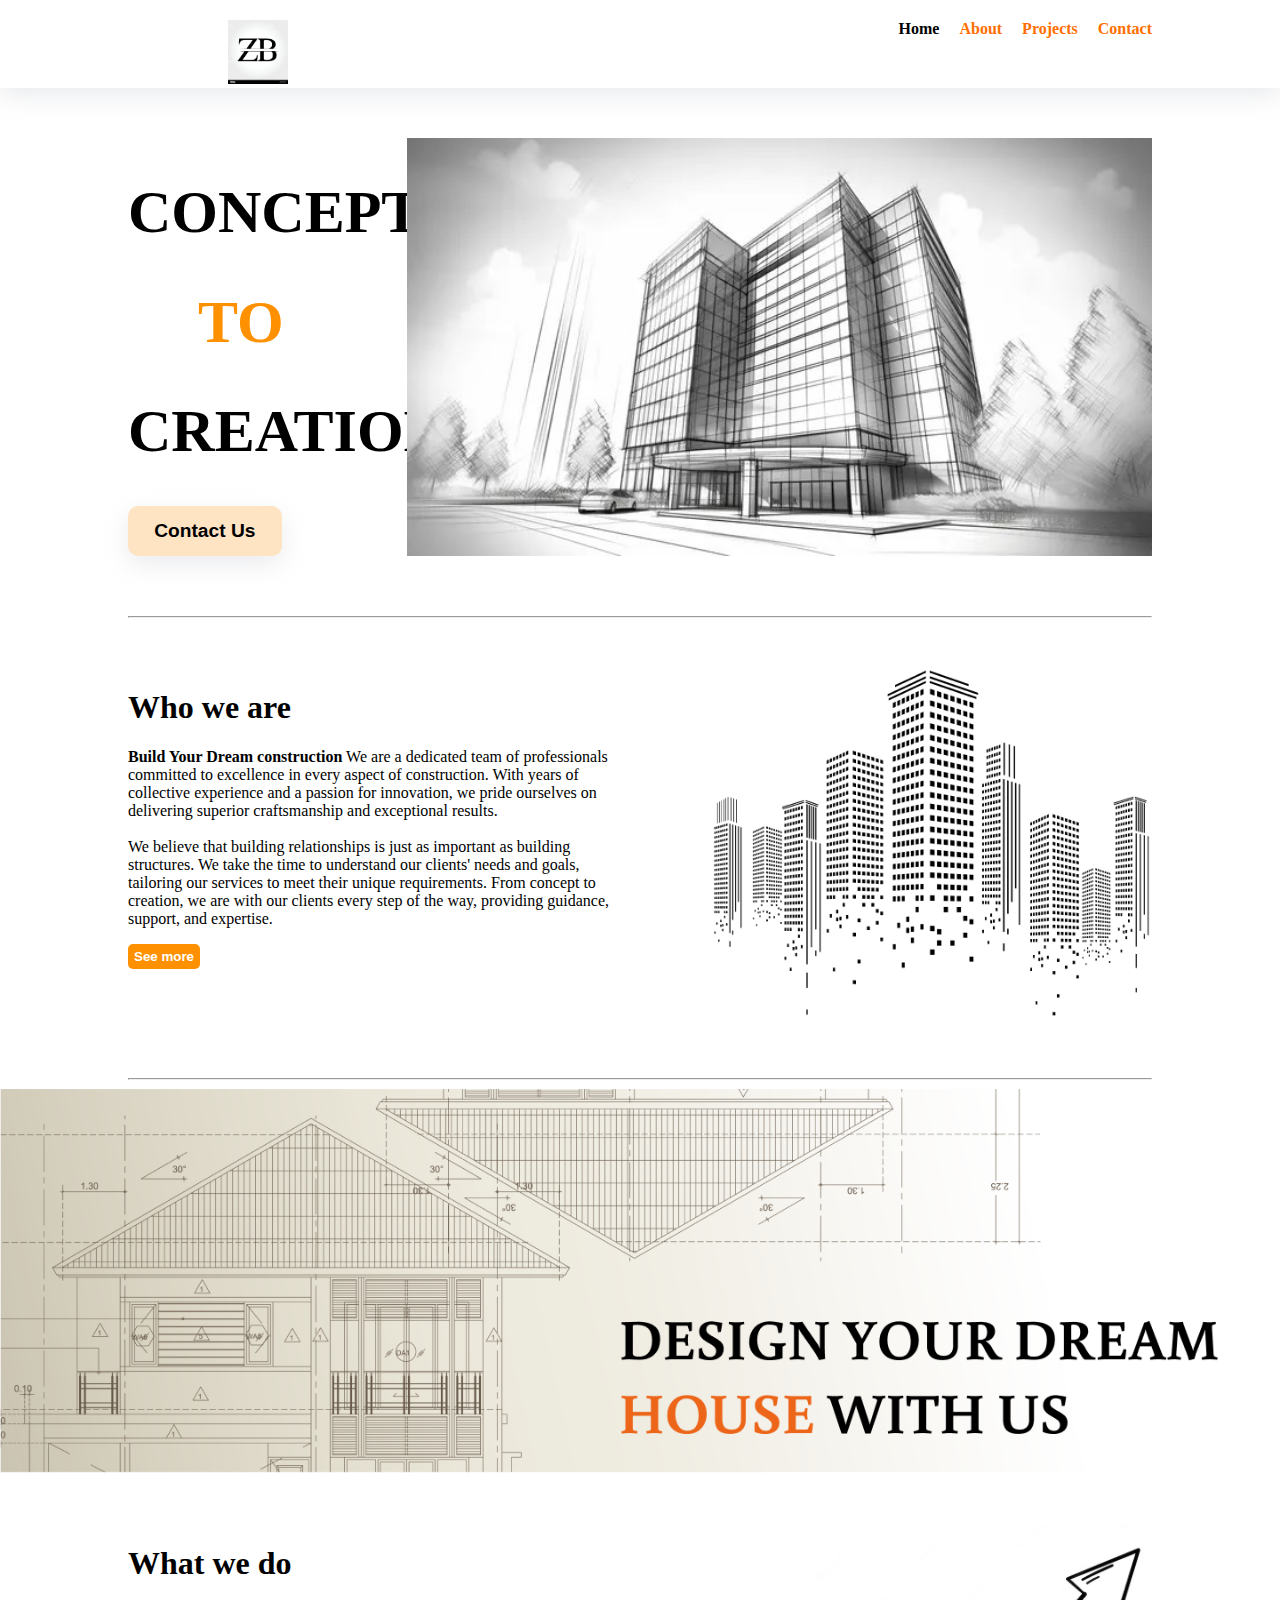
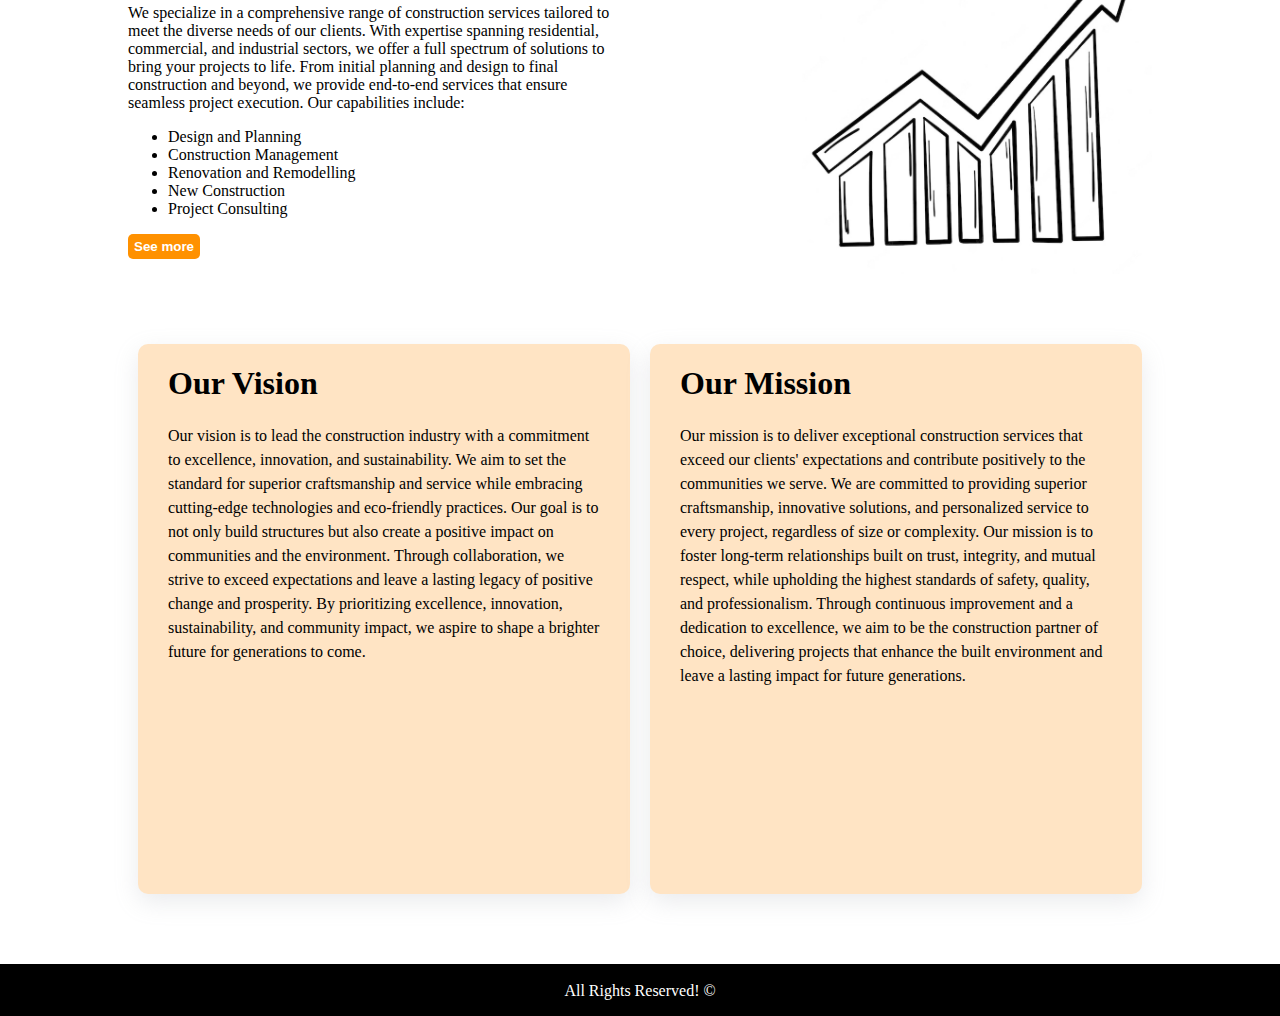
<file: index.html>
<!DOCTYPE html>
<html lang="en">
<meta charset="UTF-8">
<meta http-equiv="X-UA-Compatible" content="IE=edge">
<meta name="viewport" content="width=device-width, initial-scale=1.0">
<link rel="stylesheet" type="text/css" href="./css/indexStyles.css">
<link rel="stylesheet" type="text/css" href="./css/common.css">
<title>Home Page</title>
</head>

<body>

    <div class="navbar">
       <div class="container">
        <a class="navLogo" href="index.html">
            <img width="60px" alt="Logo image" src="./images/logo.png"/> 
        </a>

        <ul class="navbarItems">
            <li class="navItem"><a class="navLink active" href="./index.html">Home</a></li>
            <li class="navItem"><a class="navLink" href="./about.html">About</a></li>
            <li class="navItem"><a class="navLink" href="./projects.html">Projects</a></li>
            <li class="navItem"><a class="navLink" href="./contact.html">Contact</a></li>
            <link href="http://fonts.cdnfonts.com/css/poppins" rel="stylesheet">
        </ul>
       </div>
    </div>
    
    <div class="container">
        <div class="row landingRow">
         
             <div class="mainHeading">
                <h1 class="mainHeadingText">
                    CONCEPT 
                </h1>
                <h1 class="mainHeadingTextVarient">
                    TO
                </h1>
                <h1 class="mainHeadingText">
                    CREATION
                </h1>
                <button class="contactUsBtn" onclick="document.location='contact.html'">Contact Us</button>
            
        </div>
           <div class="landingImage">
                <img src="./images/b6.jpg"
                <!-- landing image -->
            </div>
        </div>
        <hr/>

        <div class="row secondBlockRow">
            <div class="secondHeadingLanding">
                <h1>Who we are</h1>
                <p><b>
                    Build Your Dream construction</b> We are a dedicated team of professionals committed to excellence in every aspect of construction. With years of collective experience and a passion for innovation, we pride ourselves on delivering superior craftsmanship and exceptional results.
                    <br/>
                    <br/>
                    We believe that building relationships is just as important as building structures. We take the time to understand our clients' needs and goals, tailoring our services to meet their unique requirements. From concept to creation, we are with our clients every step of the way, providing guidance, support, and expertise.
                </p>
                <button class="seeMoreBtn" onclick="document.location='about.html'">See more</button>

            </div>
            <div class="secondBlockImage">
                <img height="350vw" alt="Construction building" src="./images/buildingsclipart.png"/>
            </div>
        </div>

        <hr/>
    </div>

    <div class="thiredBlock" >
        <img width="100%" src="./images/parallax.png" alt="banner">
    </div>

    <div class="container">
        <div class="row secondBlockRow">
            <div class="secondHeadingLanding">
                <h1>What we do</h1>
                <p>
                    We specialize in a comprehensive range of construction services tailored to meet the diverse needs of our clients. With expertise spanning residential, commercial, and industrial sectors, we offer a full spectrum of solutions to bring your projects to life.

                    From initial planning and design to final construction and beyond, we provide end-to-end services that ensure seamless project execution. Our capabilities include:
                    <br/>
                    <ul>
                        <li>Design and Planning </li>
                        <li>Construction Management </li>
                        <li>Renovation and Remodelling </li>
                        <li>New Construction </li>
                        <li>Project Consulting </li>
                    </ul>
                  
                <button class="seeMoreBtn"onclick="document.location='about.html'">See more</button>
            </div>
            <div class="secondBlockImage">
                <img height="350vw" alt="Construction building" src="./images/whatWeDo.jpg"/>
            </div>
        </div>

        <div class="row">
            <div class="visMisBlock">
                <h1 class="vision">Our Vision</h1>
                <p class="visMisPara">Our vision is to lead the construction industry with a commitment to excellence, innovation, and sustainability. We aim to set the standard for superior craftsmanship and service while embracing cutting-edge technologies and eco-friendly practices. Our goal is to not only build structures but also create a positive impact on communities and the environment. Through collaboration, we strive to exceed expectations and leave a lasting legacy of positive change and prosperity. By prioritizing excellence, innovation, sustainability, and community impact, we aspire to shape a brighter future for generations to come.</p>
            </div>
            <div class="visMisBlock">
                <h1 class="mission">Our Mission</h1>
                <p class="visMisPara">Our mission is to deliver exceptional construction services that exceed our clients' expectations and contribute positively to the communities we serve. We are committed to providing superior craftsmanship, innovative solutions, and personalized service to every project, regardless of size or complexity. Our mission is to foster long-term relationships built on trust, integrity, and mutual respect, while upholding the highest standards of safety, quality, and professionalism. Through continuous improvement and a dedication to excellence, we aim to be the construction partner of choice, delivering projects that enhance the built environment and leave a lasting impact for future generations.</p>
            </div>
        </div>
    </div>

    <div class="footer">
        <p class="ccPara">
            All Rights Reserved! © 
        </p>
    </div>
</body>

</html>
</file>
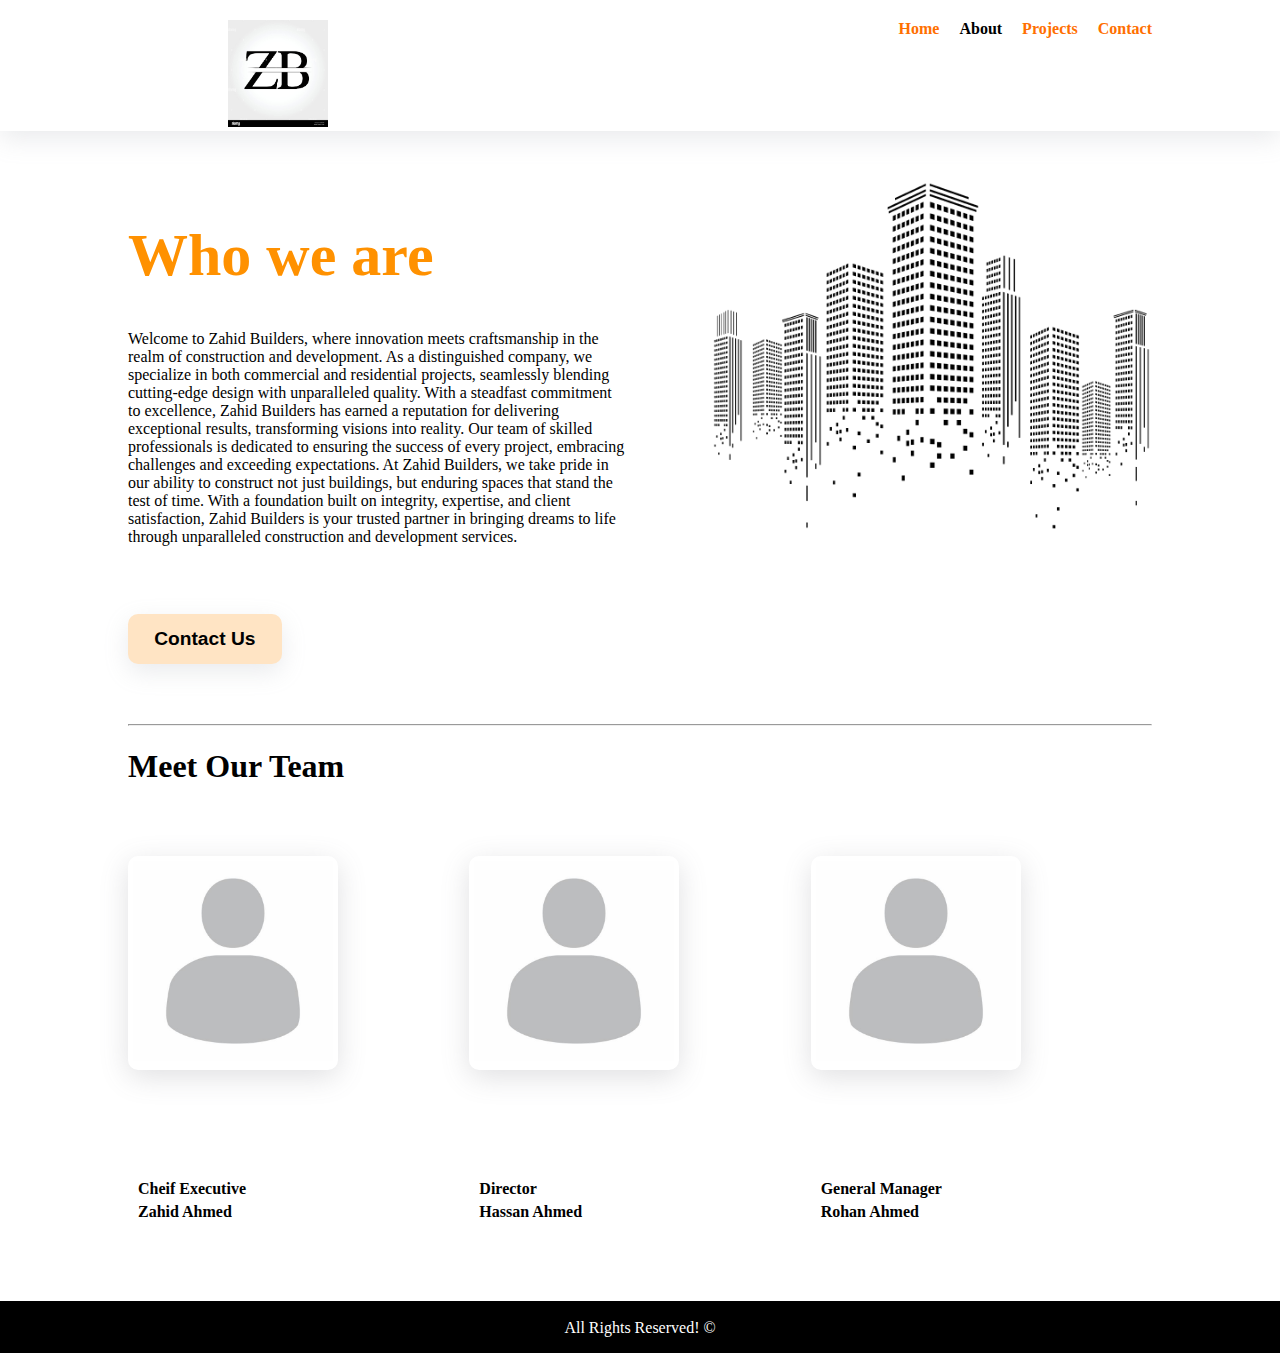
<file: about.html>
<!DOCTYPE html>
<html lang="en">
<head>
    <meta charset="UTF-8">
    <meta http-equiv="X-UA-Compatible" content="IE=edge">
    <meta name="viewport" content="width=device-width, initial-scale=1.0">
    <link rel="stylesheet" type="text/css" href="./css/common.css">
    <link rel="stylesheet" type="text/css" href="./css/about.css">
    <link href="http://fonts.cdnfonts.com/css/poppins" rel="stylesheet">
                
    <title>About Us</title>
</head>
<body>
    <div class="navbar">
        <div class="container">
         <a class="navLogo" href="index.html">
             <img width="100px" alt="Logo image" src="./images/logo.png"/> 
         </a>
 
         <ul class="navbarItems">
             <li class="navItem"><a class="navLink" href="./index.html">Home</a></li>
             <li class="navItem"><a class="navLink active" href="./about.html">About</a></li>
             <li class="navItem"><a class="navLink" href="./projects.html">Projects</a></li>
             <li class="navItem"><a class="navLink" href="./contact.html">Contact</a></li>
         </ul>
        </div>
     </div>


<div class="container">
        <div class="row">
            <div class="aboutHeadingLanding">
                <h1 class="abotLandingHeading">Who we are</h1>
                <p class="abotLandingPara">
                    Welcome to Zahid Builders, where innovation meets craftsmanship in the realm of construction and development. As a distinguished company, we specialize in both commercial and residential projects, seamlessly blending cutting-edge design with unparalleled quality. With a steadfast commitment to excellence, Zahid Builders has earned a reputation for delivering exceptional results, transforming visions into reality. Our team of skilled professionals is dedicated to ensuring the success of every project, embracing challenges and exceeding expectations. At Zahid Builders, we take pride in our ability to construct not just buildings, but enduring spaces that stand the test of time. With a foundation built on integrity, expertise, and client satisfaction, Zahid Builders is your trusted partner in bringing dreams to life through unparalleled construction and development services.
                    <br/>
                    <br/>
                   
                </p>
                <button class="contactUsBtn" onclick="document.location='contact.html'">Contact Us</button>

            </div>
            <div class="aboutBlockImage">
                <img height="350vw" alt="Construction building" src="./images/buildingsclipart.png"/>
            </div>
        </div>

        <hr/>
        <h1>Meet Our Team</h1>
    <div class="grid">
        <div class="row">
            
                <div class="profileImg">
                    <img src="./images/profile.jpg" width="200px" alt="Team member image">
                </div>
               <!-- <div class="aboutMember">
                   <h3>Cheif Executive</h3>
                   <div class="za"><b> Zahid Ahmed</b></div>
                </div>-->
            
        </div>

        <div class="row">
            
                <div class="profileImg">
                    <img src="./images/profile.jpg" width="200px" alt="Team member image">
                </div>
                
            
        </div>

        <div class="row">
          
                <div class="profileImg">
                    <img src="./images/profile.jpg" width="200px" alt="Team member image">
                </div>
                
            
        </div>
     </div>




     <div class="grid">
        <div class="row">
                <div class="teamMember">
                    <div class="aboutMember">
                        <div class="ceo"><b>Cheif Executive</b></div>
                        <div class="za"><b> Zahid Ahmed</b></div>
                     </div>  
                </div>
       </div>
    
        <div class="row">
                <div class="teamMember">
                    <div class="aboutMember">
                        <div class="ceo"><b>Director</b></div>
                        <div class="za"><b> Hassan Ahmed</b></div>
                     </div>
                </div>   
        </div>
    
        <div class="row">
                <div class="teamMember">
                    <div class="aboutMember">
                        <div class="ceo"><b>General Manager</b></div>
                        <div class="za"><b> Rohan Ahmed</b></div>
                     </div>
                 </div> 
        </div>
    </div> 

</div>












     <div class="footer">
        <p class="ccPara">
            All Rights Reserved! © 
        </p>
    </div>
</body>
</html>
</file>
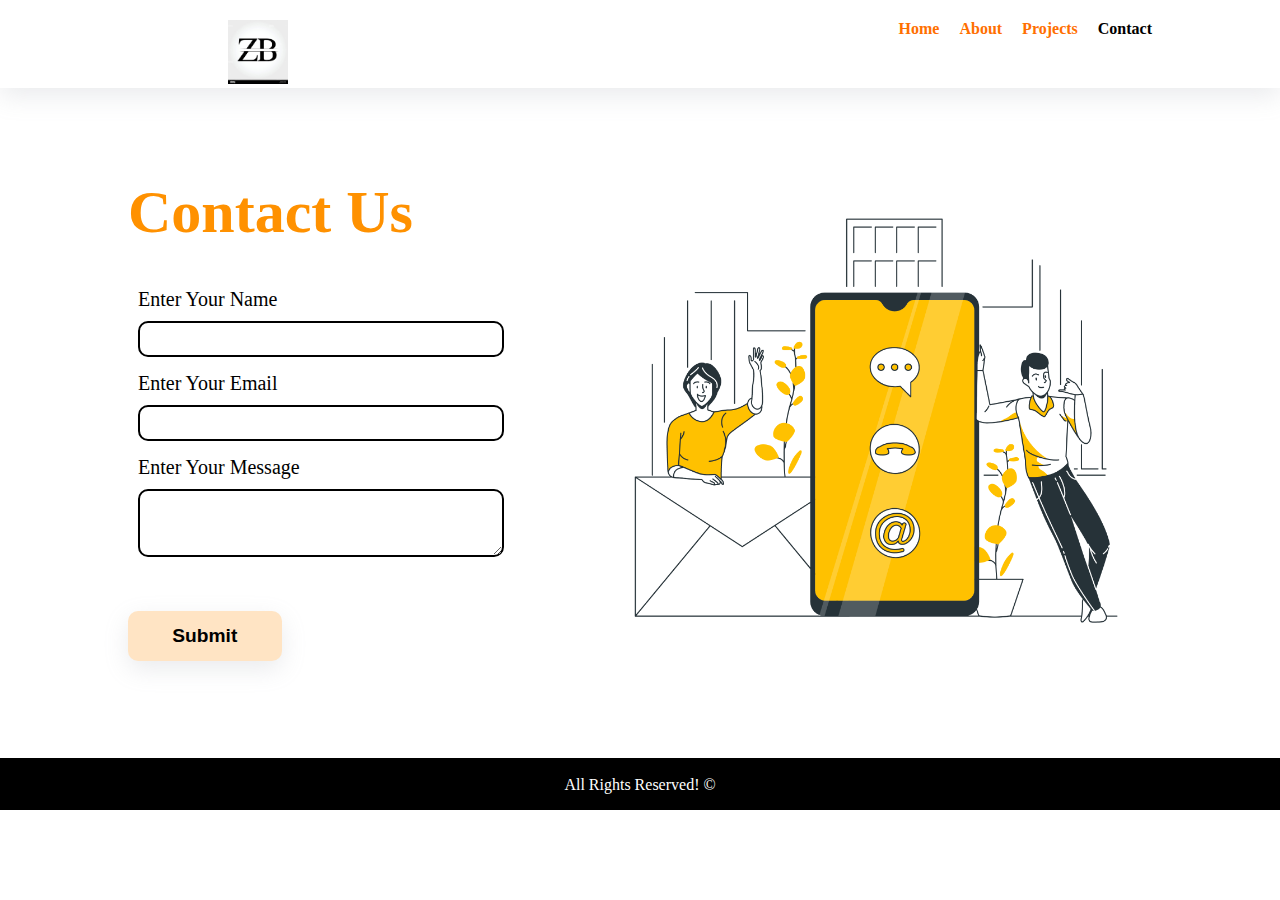
<file: contact.html>
<!DOCTYPE html>
<html lang="en">
<head>
    <meta charset="UTF-8">
    <meta http-equiv="X-UA-Compatible" content="IE=edge">
    <meta name="viewport" content="width=device-width, initial-scale=1.0">
    <link rel="stylesheet" type="text/css" href="./css/common.css">
    <link rel="stylesheet" type="text/css" href="./css/contact.css">
    <link href="http://fonts.cdnfonts.com/css/poppins" rel="stylesheet">
                
    <title>Contact Us</title>
</head>
<body>
    <div class="navbar">
        <div class="container">
         <a class="navLogo" href="index.html">
             <img width="60px" alt="Logo image" src="./images/logo.png"/> 
         </a>
 
         <ul class="navbarItems">
             <li class="navItem"><a class="navLink" href="./index.html">Home</a></li>
             <li class="navItem"><a class="navLink" href="./about.html">About</a></li>
             <li class="navItem"><a class="navLink" href="./projects.html">Projects</a></li>
             <li class="navItem"><a class="navLink active" href="./contact.html">Contact</a></li>
         </ul>
        </div>
     </div>


     <div class="container">
        <div class="row">
            <div class="contactHeadingLanding">
                <h1 class="contactLandingHeading">Contact Us</h1>
                <div class="contactFormBlock">
                    <form class="contactForm">
                        <label for="name" class="inputLable">Enter Your Name</label> <br/>
                        <input type="text" class="inputField"/><br/>

                        <label for="name" class="inputLable">Enter Your Email</label> <br/>
                        <input type="text" class="inputField"/><br/>

                        <label for="name" class="inputLable">Enter Your Message</label> <br/>
                        <textarea  class="inputFieldMsg">
                            
                        </textarea>
                    </form>
                 </div>
                <button class="contactUsBtn" onclick="document.location='contact.html'">Submit</button>

            </div>
            <div class="contactBlockImage">
                <img height="560vw" alt="Construction building" src="./images/ContactUs.png"/>
            </div>
        </div>
     </div>

     <div class="footer">
        <p class="ccPara">
            All Rights Reserved! © 
        </p>
    </div>
</body>
</html>
</file>
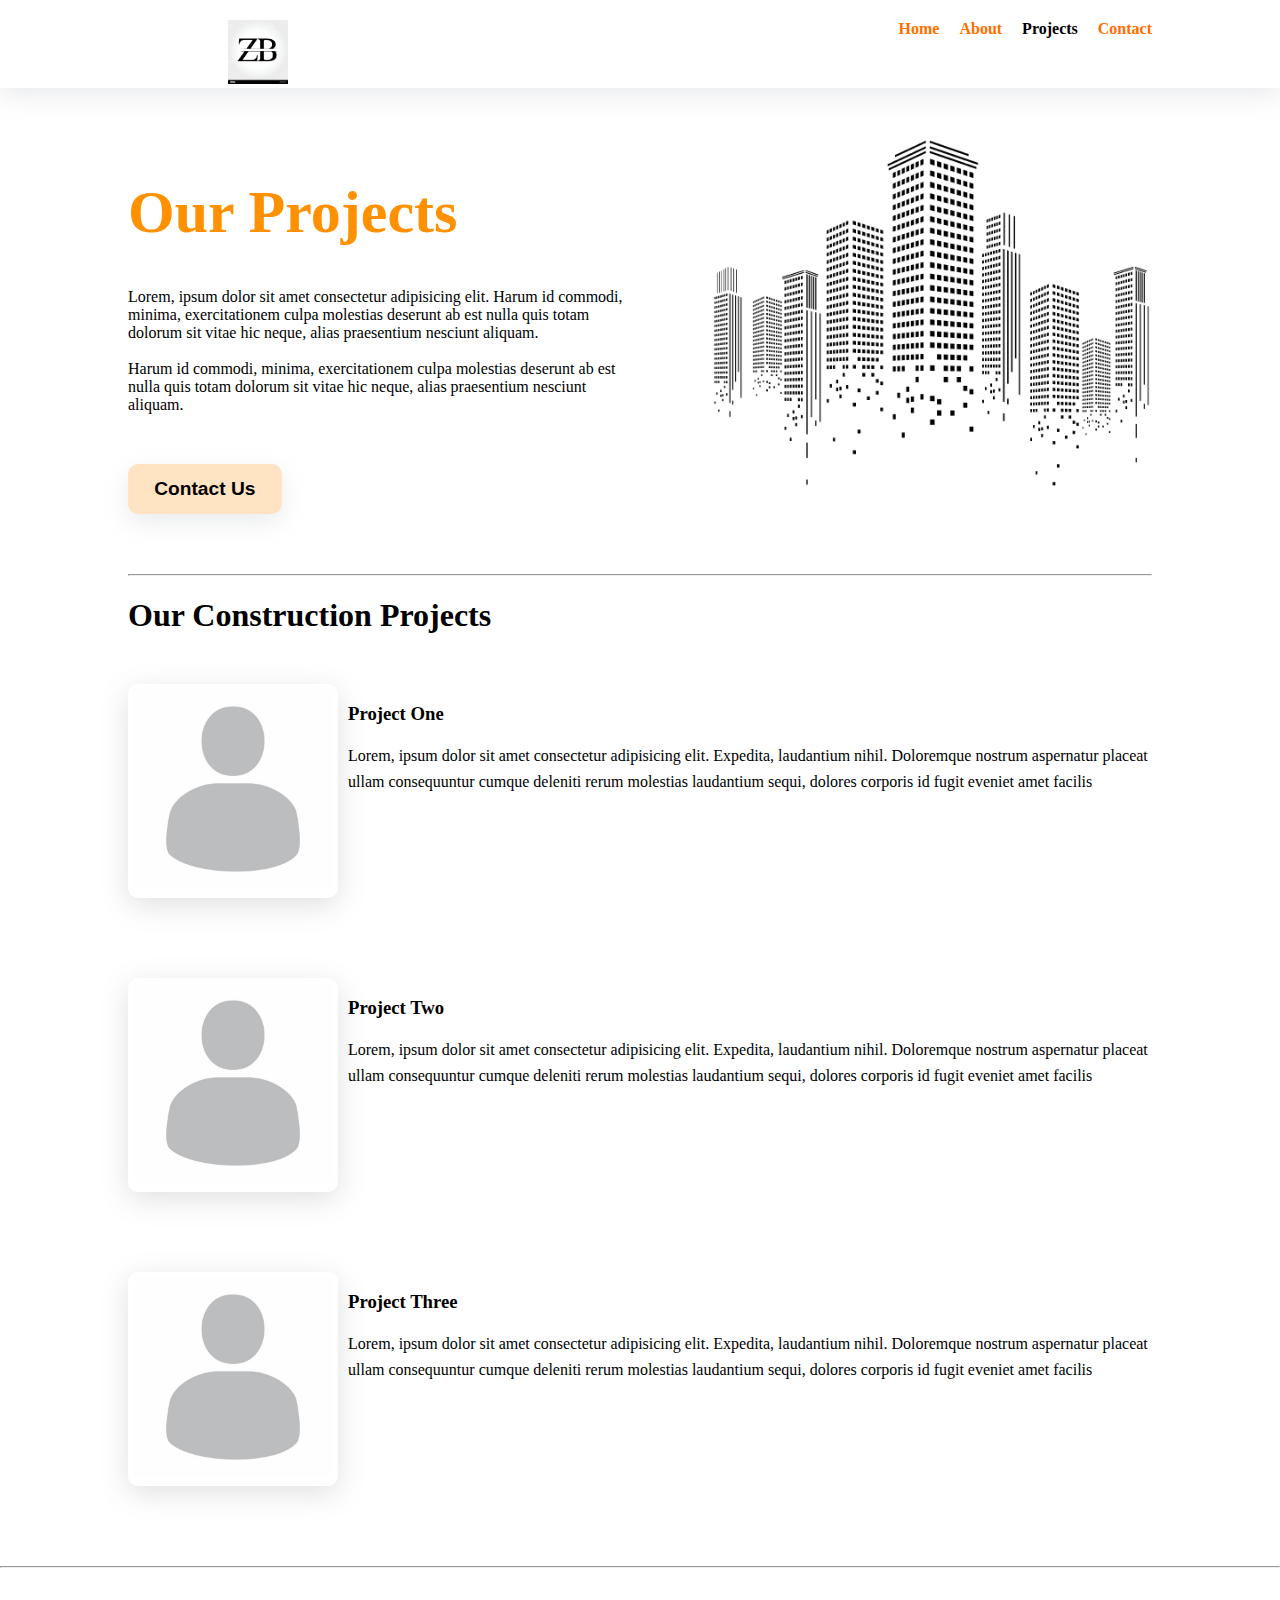
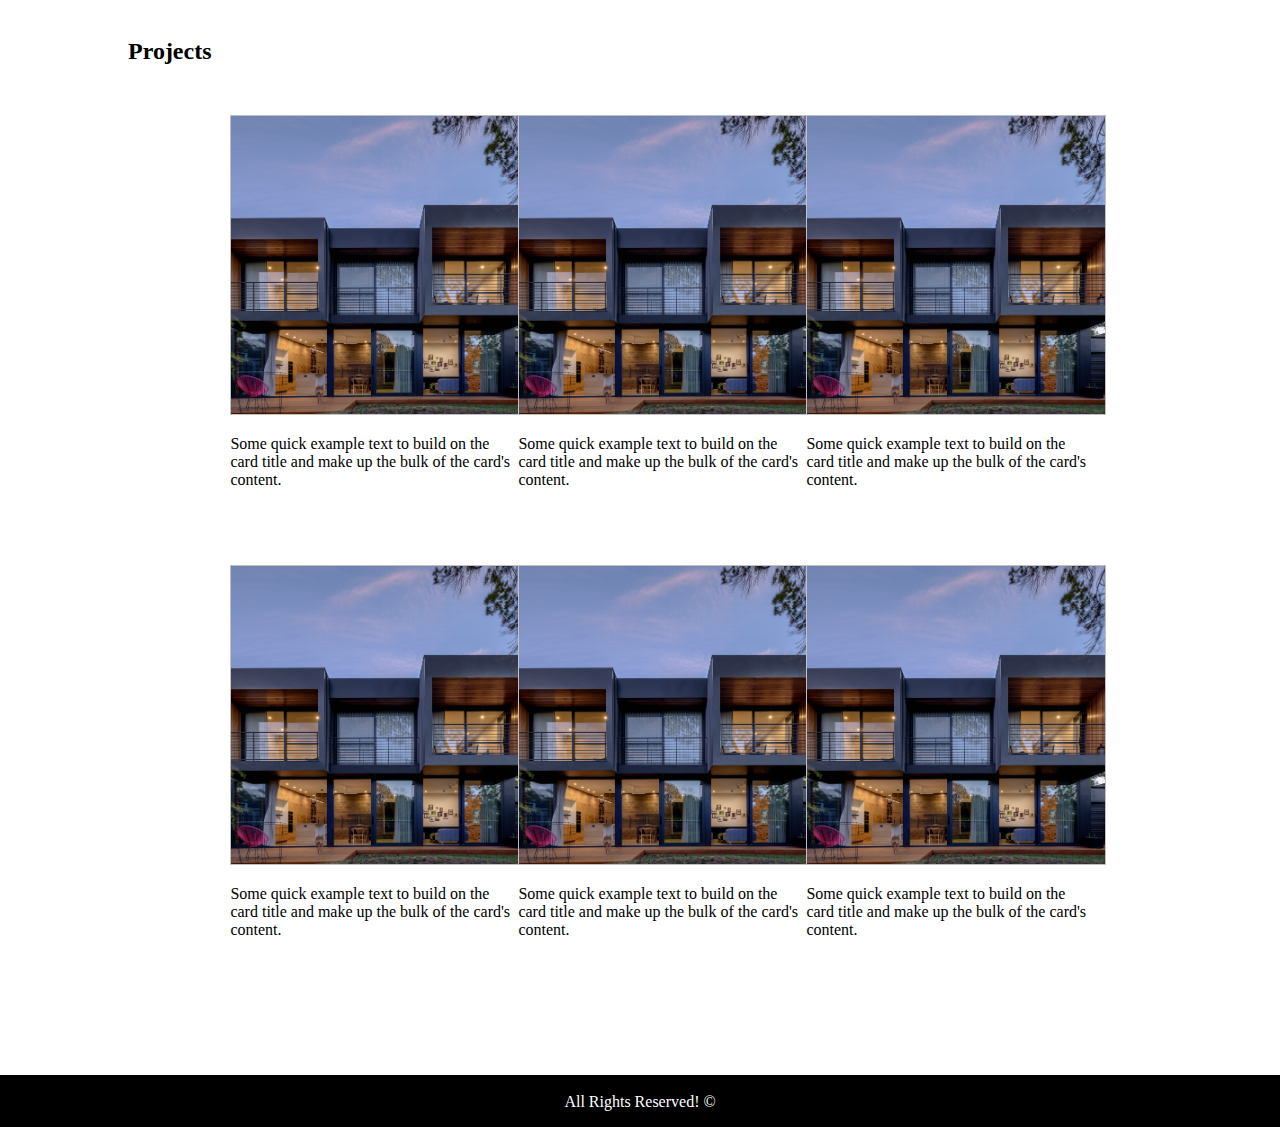
<file: projects.html>
<!DOCTYPE html>
<html lang="en">

<head>
    <meta charset="UTF-8">
    <meta http-equiv="X-UA-Compatible" content="IE=edge">
    <meta name="viewport" content="width=device-width, initial-scale=1.0">
    <link rel="stylesheet" type="text/css" href="./css/common.css">
    <link rel="stylesheet" type="text/css" href="./css/about.css">
    <link rel="stylesheet" type="text/css" href="./css/projects.css">
    <link href="http://fonts.cdnfonts.com/css/poppins" rel="stylesheet">

    <title>Projects</title>
</head>

<body>
    <div class="navbar">
        <div class="container">
            <a class="navLogo" href="index.html">
                <img width="60px" alt="Logo image" src="./images/logo.png" />
            </a>

            <ul class="navbarItems">
                <li class="navItem"><a class="navLink" href="./index.html">Home</a></li>
                <li class="navItem"><a class="navLink" href="./about.html">About</a></li>
                <li class="navItem"><a class="navLink active" href="./projects.html">Projects</a></li>
                <li class="navItem"><a class="navLink" href="./contact.html">Contact</a></li>
            </ul>
        </div>
    </div>


    <div class="container">
        <div class="row">
            <div class="aboutHeadingLanding">
                <h1 class="abotLandingHeading">Our Projects</h1>
                <p class="abotLandingPara">
                    Lorem, ipsum dolor sit amet consectetur adipisicing elit. Harum id commodi, minima, exercitationem
                    culpa molestias deserunt ab est nulla quis totam dolorum sit vitae hic neque, alias praesentium
                    nesciunt aliquam.
                    <br />
                    <br />
                    Harum id commodi, minima, exercitationem culpa molestias deserunt ab est nulla quis totam dolorum
                    sit vitae hic neque, alias praesentium nesciunt aliquam.
                </p>
                <button class="contactUsBtn" onclick="document.location='contact.html'">Contact Us</button>

            </div>
            <div class="aboutBlockImage">
                <img height="350vw" alt="Construction building" src="./images/buildingsclipart.png" />
            </div>
        </div>

        <hr/>
        <h1>Our Construction Projects</h1>
        <div class="row">
            <div class="teamMember">
                <div class="profileImg">
                    <img src="./images/profile.jpg" width="200px" alt="Team member image">
                </div>
                <div class="aboutMember">
                   <h3>Project One</h3>
                   <p class="teamMemberAboutPara"> Lorem, ipsum dolor sit amet consectetur adipisicing elit. Expedita, laudantium nihil. Doloremque nostrum aspernatur placeat ullam consequuntur cumque deleniti rerum molestias laudantium sequi, dolores corporis id fugit eveniet amet facilis</p>
                </div>
            </div>
        </div>

        <div class="row">
            <div class="teamMember">
                <div class="profileImg">
                    <img src="./images/profile.jpg" width="200px" alt="Team member image">
                </div>
                <div class="aboutMember">
                   <h3>Project Two</h3>
                   <p class="teamMemberAboutPara"> Lorem, ipsum dolor sit amet consectetur adipisicing elit. Expedita, laudantium nihil. Doloremque nostrum aspernatur placeat ullam consequuntur cumque deleniti rerum molestias laudantium sequi, dolores corporis id fugit eveniet amet facilis</p>
                </div>
            </div>
        </div>

        <div class="row">
            <div class="teamMember">
                <div class="profileImg">
                    <img src="./images/profile.jpg" width="200px" alt="Team member image">
                </div>
                <div class="aboutMember">
                   <h3>Project Three</h3>
                   <p class="teamMemberAboutPara"> Lorem, ipsum dolor sit amet consectetur adipisicing elit. Expedita, laudantium nihil. Doloremque nostrum aspernatur placeat ullam consequuntur cumque deleniti rerum molestias laudantium sequi, dolores corporis id fugit eveniet amet facilis</p>
                </div>
            </div>
        </div>

        </div>

        <hr/>

         <div class="row">
            <div class="container">
                <div class="projects">
                    <h2 class="projectstitle">Projects</h2>

                    <div class="container">
                        <div class="row">
                            <div class="col-4" style="margin: 50 px;">
                                <div class="card" style="width: 18rem;">
                                    <img class="cardimage">
                                    <div class="card-body">
                                        <p class="card-text">Some quick example text to build on the card title and make up the
                                            bulk of the card's content.</p>
                                    </div>
                                </div>
                            </div>
                            <div class="col-4" style="margin: 50 px;">
                                <div class="card" style="width: 18rem;">
                                    <img class="cardimage">
                                    <div class="card-body">
                                        <p class="card-text">Some quick example text to build on the card title and make up the
                                            bulk of the card's content.</p>
                                    </div>
                                </div>
                            </div>
                            <div class="col-4" style="margin: 50 px;">
                                <div class="card" style="width: 18rem;">
                                    <img class="cardimage">
                                    <div class="card-body">
                                        <p class="card-text">Some quick example text to build on the card title and make up the
                                            bulk of the card's content.</p>
                                    </div>
                                </div>
                            </div>
                        </div>
                    </div>

                    <div class="container">
                        <div class="row">
                            <div class="col-4" style="margin: 50 px;">
                                <div class="card" style="width: 18rem;">
                                    <img class="cardimage">
                                    <div class="card-body">
                                        <p class="card-text">Some quick example text to build on the card title and make up the
                                            bulk of the card's content.</p>
                                    </div>
                                </div>
                            </div>
                            <div class="col-4" style="margin: 50 px;">
                                <div class="card" style="width: 18rem;">
                                    <img class="cardimage">
                                    <div class="card-body">
                                        <p class="card-text">Some quick example text to build on the card title and make up the
                                            bulk of the card's content.</p>
                                    </div>
                                </div>
                            </div>
                            <div class="col-4" style="margin: 50 px;">
                                <div class="card" style="width: 18rem;">
                                    <img class="cardimage">
                                    <div class="card-body">
                                        <p class="card-text">Some quick example text to build on the card title and make up the
                                            bulk of the card's content.</p>
                                    </div>
                                </div>
                            </div>
                        </div>
                    </div>
                </div>
            </div>
        </div>
    </div>

        <div class="footer">
            <p class="ccPara">
                All Rights Reserved! ©
            </p>
        </div>


</body>

</html>
</file>
<file: css/indexStyles.css>
.mainHeadingText {
    width: 100px;
    font-size: 60px;
    text-transform: uppercase;
    font-weight: 800;
}

.mainHeadingTextVarient {
    font-size: 60px;
    color: rgb(255, 145, 0);
    margin-left: 70px;
    font-weight: 800;
    text-transform: uppercase;

}



.landingImage {
    float: right;
    margin-right: 0;
    justify-content: end;
    width: 100%;
    display: flex;
    
}

.secondHeadingLanding{
    width: 50%;
    padding-right: 30px;
}
.secondBlockImage {
    float: right;
    margin-right: 0;
    justify-content: end;
    width: 50%;
    display: flex;
}

.thiredBlock {
    display: flex;
    width: 100%;
    margin: auto;
}

.visMisBlock {
    height: 550px;
    width: 80vw;
    background-color: bisque;
    margin: 10px;
    padding-left: 30px;
    padding-right: 30px;
    border-radius: 10px;
    box-shadow: rgba(149, 157, 165, 0.2) 0px 8px 24px;
}

.visMisPara {
    line-height: 1.5;
}

.row landingRow{
    display: grid;
    grid-template-columns: 1fr,1fr;

}
</file>
<file: css/common.css>
html, body{
    margin: 0;
    font-family: Poppins;
}
.navbar {
    
    padding-top: 20px;
    box-shadow: rgba(149, 157, 165, 0.2) 0px 8px 24px;

}
.containerofnav{
    display: grid;
    grid-template-columns: 1fr 1fr;
}

.navbarItems {
    
    float: right;
    list-style-type: none;
    margin: 0;
    padding: 0;
    display: flex;
}

.navItem {
    margin-left: 20px;
}

.navLink {
    text-decoration: none;
    color: rgb(255, 111, 0);
    font-weight: bold;
    transition-duration: 0.2s;
}

.navLogo {
    margin-left: 100px;
    text-decoration: none;
    color: black;
    font-weight: bold;
    transition-duration: 0.2s;
}

.navLink:hover {
    color: black;
}

.container {
   
    width: 80%;
    margin: auto;
}

.row {
    margin-top: 50px;
    display: flex;
    flex-direction: row;
    margin-bottom: 60px;
}

.active {
    color: black !important;
}

.footer {
    width: 100%;
    height: 50px;
    background-color: black;
    padding-top: 2px;
    text-align: center;
}

.ccPara {
    color: white;
}


.contactUsBtn {
    width: 12vw;
    height: 50px;
    border-radius: 10px;
    border: unset;
    font-size: larger;
    transition-duration: 0.3s;
    font-weight: bold;
    background-color: bisque;
    box-shadow: rgba(149, 157, 165, 0.2) 0px 8px 24px;

}

.contactUsBtn:hover {
    background-color: rgb(247, 201, 144);
    cursor: pointer;
    box-shadow: rgba(100, 100, 111, 0.2) 0px 7px 29px 0px;
}

.seeMoreBtn {
    color: white;
    font-weight: 600;
    height: 25px;
    border-radius: 5px;
    border: unset;
    transition-duration: 0.3s;
    background-color: rgb(255, 145, 0);
}

.seeMoreBtn:hover {
    cursor: pointer;
    color: bisque;
    background-color: rgb(205, 118, 4);
    box-shadow: rgba(0, 0, 0, 0.15) 1.95px 1.95px 2.6px;
}
</file>
<file: css/about.css>
.aboutHeadingLanding{
    width: 50%;
    padding-right: 30px;
}
.aboutBlockImage {
    float: right;
    margin-right: 0;
    justify-content: end;
    width: 50%;
    display: flex;
}

.abotLandingPara {
    margin-top: 30px;
    margin-bottom: 50px;
}

.abotLandingHeading {
    font-size: 60px;
    color: rgb(255, 145, 0);
}

.teamMember {
    display: flex;
    margin-bottom: 20px;
}

.profileImg {
    background-color: white;
    padding: 5px;
    border-radius: 10px;
    box-shadow: rgba(100, 100, 111, 0.2) 0px 7px 29px 0px;
    margin-bottom: 0px;

}

.aboutMember {
    margin-left: 10px;
    margin-top: 0px;
}

.teamMemberAboutPara {
    line-height: 1.6;
}
.za{
    margin-left: 0px;
    padding-top: 0px;
}
.grid{
    margin-bottom: 0px;
    display: grid;
    grid-template-columns: 1fr 1fr 1fr ;
}

.ceo{
    margin-bottom: 5px;
}
</file>
<file: css/contact.css>
.contactHeadingLanding{
    width: 50%;
    padding-right: 30px;
}
.contactBlockImage {
    float: right;
    margin-right: 0;
    justify-content: end;
    width: 50%;
    display: flex;
}
.contactLandingHeading {
    font-size: 60px;
    color: rgb(255, 145, 0);
}


.contactFormBlock {
    margin-top: 30px;
    margin-bottom: 50px;
}

.contactForm {
    margin-left: 10px;
}

.inputLable {
    font-size: 20px;
}

.inputField{
    margin-top: 10px;
    margin-bottom: 15px;
    height: 30px;
    border-radius: 10px;
    width: 28vw;
    border: solid black 2px;
}

.inputFieldMsg {
    margin-top: 10px;
    height: 60px;
    border-radius: 10px;
    width: 28vw;
    border: solid black 2px;
}
</file>
<file: css/projects.css>
.cardimage{
    background-image: url(../images/02C.jpg);
    background-repeat: no-repeat;
    background-position: center;
    background-size: cover;
    height: 300px;
    width: 300px;
    margin-right: 20px;
}
</file>
